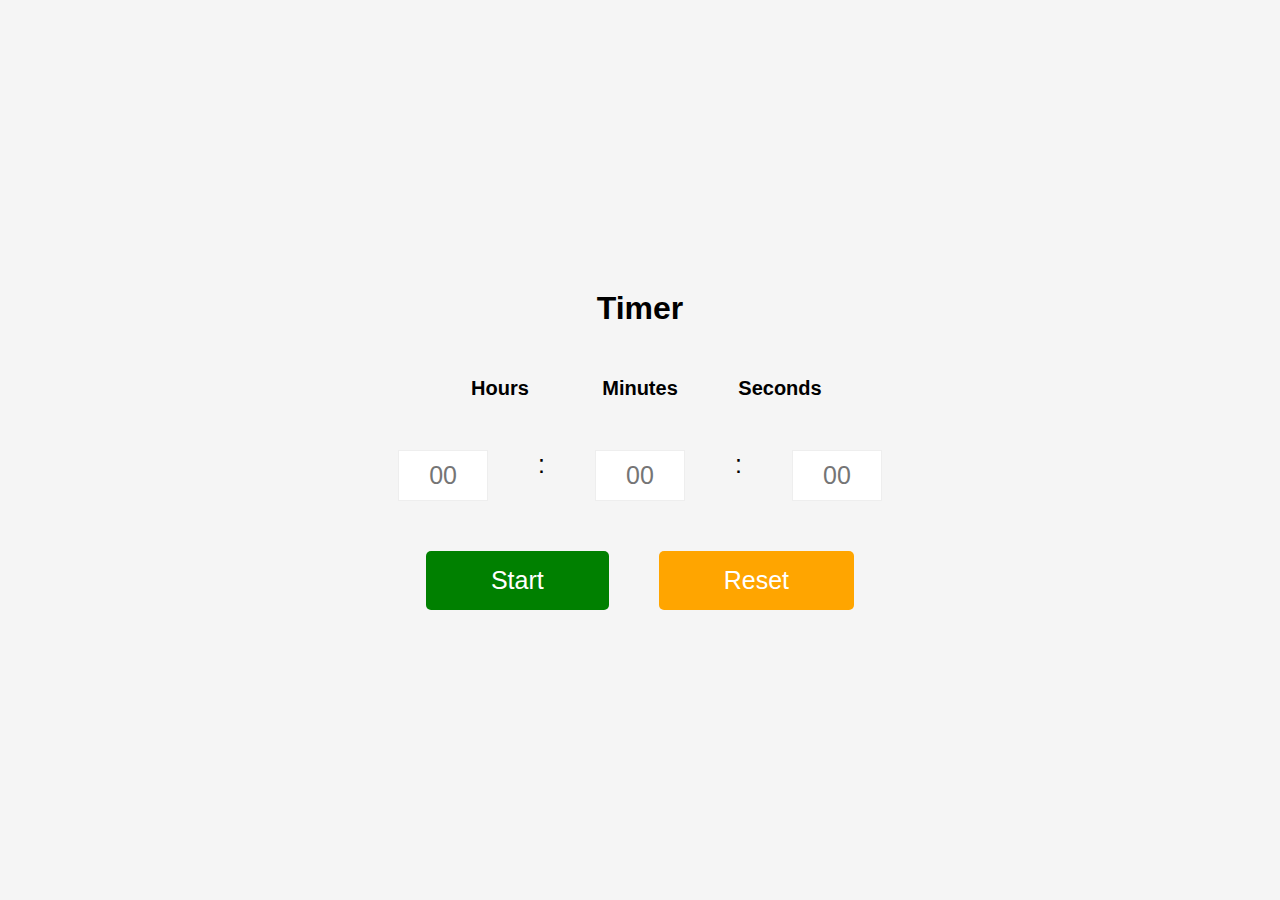
<file: Vanilla Javascript/Countdown Timer/index.html>
<!DOCTYPE html>
<html lang="en">
<head>
    <meta charset="UTF-8">
    <meta http-equiv="X-UA-Compatible" content="IE=edge">
    <meta name="viewport" content="width=device-width, initial-scale=1.0">
    <title>Countdown Timer</title>
    <link rel="stylesheet" href="./style.css"/>
</head>
<body>

    <div class="countdown-container">
        <h1 class="heading">Timer</h1>
        <div class="countdown-label">
            <p class="labels">Hours</p>
            <p class="labels">Minutes</p>
            <p class="labels">Seconds</p>
        </div>
        <div class="countdown-inputs">
            <input type="number" maxlength="2"
            placeholder="00"
             oninput="this.value = this.value.slice(0, this.maxLength)"
             class="time-input hour">
             <p class="countdown-colon">:</p>
            <input type="number" maxlength="2"
            placeholder="00"
            oninput="this.value = this.value.slice(0, this.maxLength)" class="time-input minute">
            <p class="countdown-colon">:</p>
            <input type="number" maxlength="2"
            placeholder="00"
            oninput="this.value = this.value.slice(0, this.maxLength)" class="time-input second">
        </div>
        <div class="countdown-buttons">
            <button class="btn start">Start</button>
            <button class="btn stop">Stop</button>
            <button class="btn reset">Reset</button>
        </div>
    </div>
    <script src="./index.js"></script>
</body>
</html>
</file>
<file: Vanilla Javascript/Countdown Timer/style.css>
* {
    box-sizing: border-box;
    margin: 0;
    padding: 0;
    font-family: Arial, Helvetica, sans-serif;
}

html {
    height: 100%;
}

body {
    background-color: whitesmoke;
    height: 100%;
}

.countdown-container {
    height: 100%;
    padding: 0px 20px;
    max-width: 60%;
    margin: 0 auto;
    display: flex;
    gap: 50px;
    flex-direction: column;
    justify-content: center;
    align-items: center;
}

.countdown-label,
.countdown-inputs,
.countdown-buttons{
    display: flex;
    /* width: 100%; */
    gap: 50px;
    justify-content: space-between;
    flex-direction: row;
    text-align: center;
}

.countdown-buttons {
    justify-content: center;
}

.countdown-colon {
    font-size: 25px;
}

.labels {
    width: 90px;
    font-size: 20px;
    font-weight: bold;
}

.time-input {
    outline: 0;
    /* border: 0 */
    text-align: center;
    padding: 10px 20px;
    font-size: 25px;
    width: 90px;
    background-color: white;
    border: 1px solid #eee;
}

.btn {
    border: 0;
    font-size: 25px;
    padding: 15px 65px;
    color: white;
    cursor: pointer;
    border-radius: 5px;
}

.start {
    background-color: green;
}

.stop {
    background-color: red;
    display: none;
}

.reset {
    background-color: orange;
}

input::-webkit-inner-spin-button,
input::-webkit-outer-spin-button {
    -webkit-appearance: none;
    margin: 0;
}
</file>
